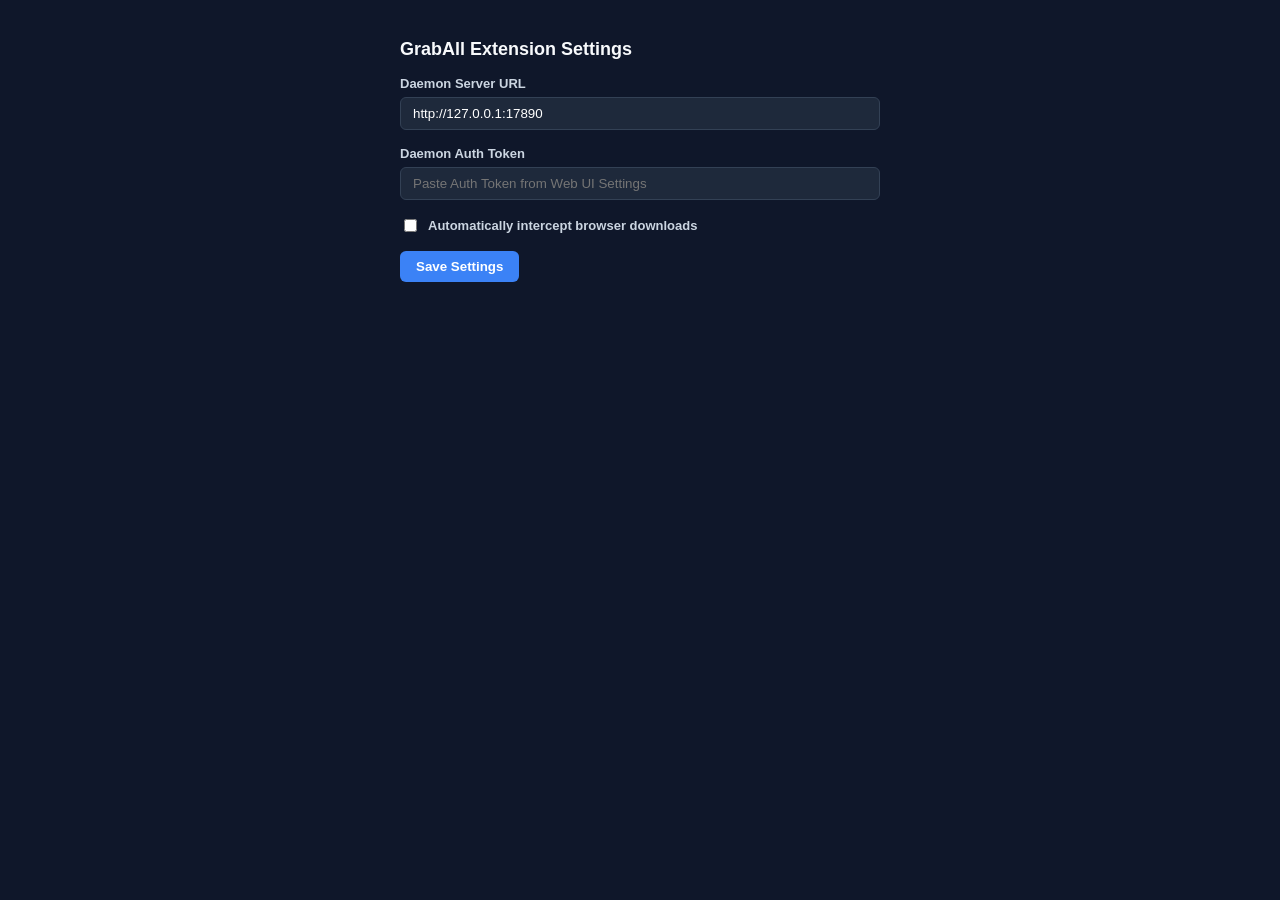
<file: extension/options.html>
<!DOCTYPE html>
<html lang="en">
<head>
  <meta charset="UTF-8">
  <title>GrabAll Settings</title>
  <style>
    body {
      background: #0f172a;
      color: #f8fafc;
      font-family: -apple-system, BlinkMacSystemFont, "Segoe UI", Roboto, sans-serif;
      padding: 24px;
      max-width: 480px;
      margin: 0 auto;
    }
    h2 { margin-bottom: 16px; font-size: 18px; }
    .form-group { margin-bottom: 16px; display: flex; flex-direction: column; gap: 6px; }
    label { font-size: 13px; font-weight: 600; color: #cbd5e1; }
    input[type="text"], input[type="password"] {
      background: #1e293b;
      border: 1px solid #334155;
      color: #fff;
      padding: 8px 12px;
      border-radius: 6px;
      outline: none;
    }
    .checkbox-group { display: flex; align-items: center; gap: 8px; margin-bottom: 16px; }
    button {
      background: #3b82f6;
      color: #fff;
      border: none;
      padding: 8px 16px;
      border-radius: 6px;
      cursor: pointer;
      font-weight: 600;
    }
    button:hover { background: #2563eb; }
    .status { margin-top: 10px; font-size: 13px; color: #10b981; display: none; }
  </style>
</head>
<body>
  <h2>GrabAll Extension Settings</h2>
  <div class="form-group">
    <label for="opt-daemon-url">Daemon Server URL</label>
    <input type="text" id="opt-daemon-url" value="http://127.0.0.1:17890">
  </div>
  <div class="form-group">
    <label for="opt-token">Daemon Auth Token</label>
    <input type="password" id="opt-token" placeholder="Paste Auth Token from Web UI Settings">
  </div>
  <div class="checkbox-group">
    <input type="checkbox" id="opt-intercept">
    <label for="opt-intercept">Automatically intercept browser downloads</label>
  </div>
  <button id="btn-save">Save Settings</button>
  <div id="status-msg" class="status">Settings saved!</div>

  <script src="options.js"></script>
</body>
</html>
</file>
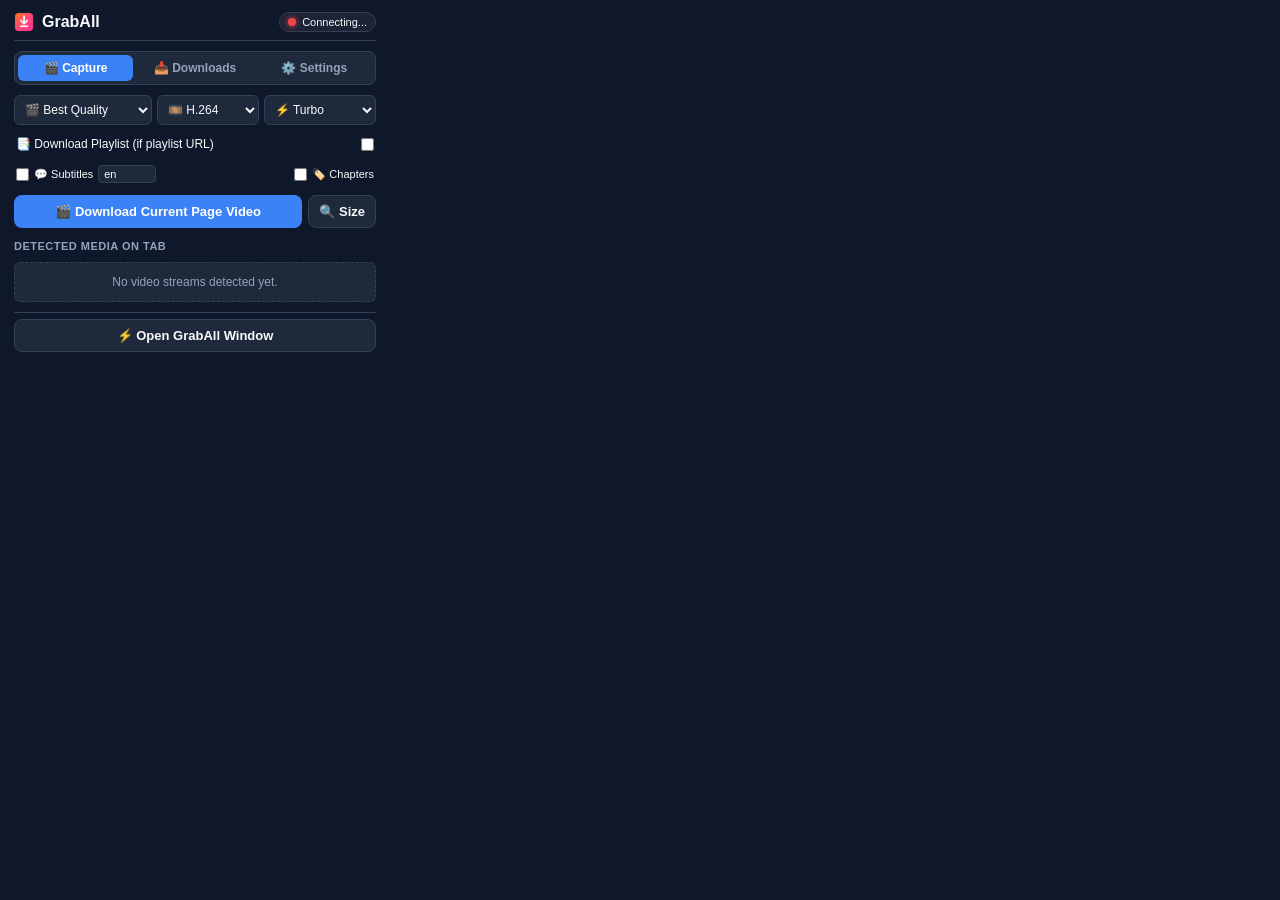
<file: extension/popup.html>
<!DOCTYPE html>
<html lang="en">
<head>
  <meta charset="UTF-8">
  <title>GrabAll</title>
  <style>
    :root {
      --bg: #0f172a;
      --card: #1e293b;
      --card-hover: #263449;
      --border: #334155;
      --text: #f8fafc;
      --muted: #94a3b8;
      --primary: #3b82f6;
      --primary-hover: #2563eb;
      --success: #10b981;
      --warning: #f59e0b;
      --danger: #ef4444;
      --radius: 8px;
    }

    * {
      box-sizing: border-box;
      margin: 0;
      padding: 0;
      font-family: -apple-system, BlinkMacSystemFont, "Segoe UI", Roboto, sans-serif;
    }

    body {
      width: 390px;
      background: var(--bg);
      color: var(--text);
      padding: 12px 14px;
      display: flex;
      flex-direction: column;
      gap: 10px;
    }

    .header {
      display: flex;
      justify-content: space-between;
      align-items: center;
      padding-bottom: 8px;
      border-bottom: 1px solid var(--border);
    }

    .brand {
      display: flex;
      align-items: center;
      gap: 8px;
    }

    .brand-icon {
      width: 20px;
      height: 20px;
      border-radius: 4px;
    }

    .brand h2 {
      font-size: 16px;
      font-weight: 700;
    }

    .status-indicator {
      display: flex;
      align-items: center;
      gap: 6px;
      font-size: 11px;
      padding: 3px 8px;
      border-radius: 999px;
      background: rgba(255, 255, 255, 0.05);
      border: 1px solid var(--border);
    }

    .dot {
      width: 8px;
      height: 8px;
      border-radius: 50%;
    }
    .dot.online { background-color: var(--success); box-shadow: 0 0 6px var(--success); }
    .dot.offline { background-color: var(--danger); box-shadow: 0 0 6px var(--danger); }

    /* Alerts */
    .alert {
      padding: 6px 10px;
      border-radius: 6px;
      font-size: 11px;
      display: none;
    }
    .alert-success { background: rgba(16, 185, 129, 0.2); color: #34d399; border: 1px solid rgba(16, 185, 129, 0.35); }
    .alert-danger { background: rgba(239, 68, 68, 0.2); color: #f87171; border: 1px solid rgba(239, 68, 68, 0.35); }

    /* Top Tabs */
    .tabs {
      display: grid;
      grid-template-columns: repeat(3, 1fr);
      gap: 4px;
      background: var(--card);
      border: 1px solid var(--border);
      border-radius: var(--radius);
      padding: 3px;
    }

    .tab-btn {
      background: transparent;
      border: none;
      color: var(--muted);
      padding: 6px 8px;
      border-radius: 6px;
      font-size: 12px;
      font-weight: 600;
      cursor: pointer;
      display: flex;
      align-items: center;
      justify-content: center;
      gap: 5px;
      transition: all 0.15s ease;
    }

    .tab-btn:hover {
      color: var(--text);
    }

    .tab-btn.active {
      background: var(--primary);
      color: #fff;
    }

    .tab-badge {
      font-size: 10px;
      font-weight: 700;
      padding: 1px 5px;
      border-radius: 999px;
      background: rgba(255, 255, 255, 0.22);
      color: #fff;
      line-height: 1.2;
    }

    .tab-badge.hidden {
      display: none;
    }

    .tab-panel {
      display: none;
      flex-direction: column;
      gap: 10px;
    }

    .tab-panel.active {
      display: flex;
    }

    /* Buttons */
    .btn {
      width: 100%;
      padding: 8px 12px;
      border-radius: var(--radius);
      border: none;
      font-size: 13px;
      font-weight: 600;
      cursor: pointer;
      display: flex;
      align-items: center;
      justify-content: center;
      gap: 6px;
      transition: all 0.15s ease;
    }

    .btn-primary {
      background: var(--primary);
      color: #fff;
    }
    .btn-primary:hover {
      background: var(--primary-hover);
    }

    .btn-secondary {
      background: var(--card);
      color: var(--text);
      border: 1px solid var(--border);
    }
    .btn-secondary:hover {
      background: var(--card-hover);
    }

    .btn-sm {
      padding: 4px 8px;
      font-size: 11px;
      width: auto;
    }

    /* Active Mini Banner in Capture Tab */
    .mini-banner {
      background: rgba(59, 130, 246, 0.12);
      border: 1px solid rgba(59, 130, 246, 0.38);
      border-radius: var(--radius);
      padding: 7px 10px;
      cursor: pointer;
      display: flex;
      flex-direction: column;
      gap: 5px;
      transition: background 0.15s ease;
    }
    .mini-banner:hover {
      background: rgba(59, 130, 246, 0.18);
    }
    .mini-banner.hidden {
      display: none;
    }
    .mini-top {
      display: flex;
      align-items: center;
      justify-content: space-between;
      gap: 8px;
      font-size: 11px;
    }
    .mini-title {
      flex: 1;
      min-width: 0;
      white-space: nowrap;
      overflow: hidden;
      text-overflow: ellipsis;
      color: var(--text);
      font-weight: 600;
    }
    .mini-cta {
      flex-shrink: 0;
      color: #93c5fd;
      font-weight: 700;
      background: transparent;
      border: none;
      font-size: 11px;
      cursor: pointer;
    }
    .mini-progress-bg {
      height: 4px;
      background: rgba(15, 23, 42, 0.7);
      border-radius: 999px;
      overflow: hidden;
    }
    .mini-progress-fill {
      height: 100%;
      width: 0%;
      background: var(--primary);
      transition: width 0.2s ease;
    }

    .ytdlp-banner {
      background: rgba(245, 158, 11, 0.14);
      border: 1px solid rgba(245, 158, 11, 0.45);
      border-radius: var(--radius);
      padding: 7px 10px;
      display: flex;
      flex-direction: column;
      gap: 5px;
    }
    .ytdlp-banner.hidden {
      display: none;
    }
    .ytdlp-banner-top {
      display: flex;
      align-items: center;
      justify-content: space-between;
      gap: 6px;
      font-size: 11px;
    }
    .ytdlp-card {
      background: #0b0f19;
      border: 1px solid var(--border);
      border-radius: 6px;
      padding: 8px;
      display: flex;
      flex-direction: column;
      gap: 6px;
    }
    .ytdlp-card-row {
      display: flex;
      align-items: center;
      justify-content: space-between;
      gap: 6px;
      font-size: 11px;
    }
    .ytdlp-card-actions {
      display: flex;
      gap: 6px;
    }

    /* Capture Form Controls */
    .capture-select-row {
      display: flex;
      gap: 5px;
    }
    .capture-select {
      min-width: 0;
      background: var(--card);
      border: 1px solid var(--border);
      color: var(--text);
      padding: 6px 6px;
      border-radius: 6px;
      font-size: 12px;
      outline: none;
    }
    .capture-select:focus {
      border-color: var(--primary);
    }

    .playlist-toggle-row {
      display: flex;
      justify-content: space-between;
      align-items: center;
      font-size: 12px;
      padding: 2px;
    }
    .playlist-range-row {
      display: none;
      gap: 8px;
      align-items: center;
      font-size: 11px;
      color: var(--muted);
      background: var(--card);
      border: 1px solid var(--border);
      border-radius: 6px;
      padding: 6px 8px;
    }
    .playlist-num-input {
      background: #0b0f19;
      border: 1px solid var(--border);
      color: var(--text);
      padding: 3px 6px;
      border-radius: 4px;
      font-size: 12px;
      outline: none;
    }

    .embed-options-row {
      display: flex;
      justify-content: space-between;
      align-items: center;
      gap: 8px;
      font-size: 11px;
      color: var(--text);
      padding: 2px;
    }
    .embed-opt-group {
      display: flex;
      align-items: center;
      gap: 5px;
    }
    .sub-lang-input {
      width: 58px;
      background: var(--card);
      border: 1px solid var(--border);
      color: var(--text);
      padding: 2px 5px;
      border-radius: 4px;
      font-size: 11px;
      outline: none;
    }
    .sub-lang-input:focus {
      border-color: var(--primary);
    }

    .capture-actions-row {
      display: flex;
      gap: 6px;
    }

    .popup-preview-box {
      background: var(--card);
      border: 1px solid var(--border);
      border-radius: 6px;
      padding: 8px 9px;
      display: flex;
      flex-direction: column;
      gap: 5px;
      font-size: 11px;
    }
    .popup-preview-box.hidden {
      display: none;
    }
    .popup-preview-title {
      font-weight: 600;
      color: var(--text);
      white-space: nowrap;
      overflow: hidden;
      text-overflow: ellipsis;
    }
    .popup-preview-meta {
      font-size: 10px;
      color: var(--muted);
    }
    .popup-preview-pills {
      display: flex;
      flex-wrap: wrap;
      gap: 4px;
    }
    .popup-preview-pill {
      background: #0b0f19;
      border: 1px solid var(--border);
      color: var(--text);
      padding: 3px 6px;
      border-radius: 4px;
      font-size: 10px;
      cursor: pointer;
    }
    .popup-preview-pill:hover,
    .popup-preview-pill.active {
      border-color: var(--primary);
      background: rgba(59, 130, 246, 0.2);
    }

    .section-title {
      font-size: 11px;
      font-weight: 600;
      color: var(--muted);
      text-transform: uppercase;
      letter-spacing: 0.5px;
      margin-top: 2px;
    }

    .media-list {
      max-height: 155px;
      overflow-y: auto;
      display: flex;
      flex-direction: column;
      gap: 6px;
    }

    .media-item {
      background: var(--card);
      border: 1px solid var(--border);
      border-radius: 6px;
      padding: 8px 10px;
      display: flex;
      justify-content: space-between;
      align-items: center;
      gap: 8px;
    }

    .media-info {
      flex: 1;
      min-width: 0;
    }

    .media-type {
      font-size: 10px;
      font-weight: 700;
      background: rgba(59, 130, 246, 0.2);
      color: #60a5fa;
      padding: 1px 4px;
      border-radius: 3px;
      display: inline-block;
      margin-bottom: 2px;
    }

    .media-url {
      font-size: 11px;
      color: var(--muted);
      white-space: nowrap;
      overflow: hidden;
      text-overflow: ellipsis;
    }

    .empty-sniff {
      font-size: 12px;
      color: var(--muted);
      text-align: center;
      padding: 12px;
      background: var(--card);
      border-radius: 6px;
      border: 1px dashed var(--border);
    }

    /* Downloads Tab */
    .dl-toolbar {
      display: flex;
      justify-content: space-between;
      align-items: center;
      gap: 6px;
    }
    .dl-filters {
      display: flex;
      gap: 4px;
      background: var(--card);
      border: 1px solid var(--border);
      border-radius: 6px;
      padding: 2px;
    }
    .dl-filter-btn {
      background: transparent;
      border: none;
      color: var(--muted);
      padding: 4px 8px;
      border-radius: 4px;
      font-size: 11px;
      font-weight: 600;
      cursor: pointer;
    }
    .dl-filter-btn span {
      opacity: 0.85;
      font-weight: 500;
    }
    .dl-filter-btn.active {
      background: var(--primary);
      color: #fff;
    }

    .dl-controls-row {
      display: flex;
      gap: 6px;
      align-items: center;
    }
    .dl-search-input {
      flex: 1;
      min-width: 0;
      background: var(--card);
      border: 1px solid var(--border);
      color: var(--text);
      padding: 5px 8px;
      border-radius: 6px;
      font-size: 11px;
      outline: none;
    }
    .dl-search-input:focus {
      border-color: var(--primary);
    }
    .dl-limit-select {
      background: var(--card);
      border: 1px solid var(--border);
      color: var(--text);
      padding: 5px 6px;
      border-radius: 6px;
      font-size: 11px;
      outline: none;
    }
    .dl-limit-select:focus {
      border-color: var(--primary);
    }

    .dl-summary {
      font-size: 11px;
      color: var(--muted);
      display: flex;
      justify-content: space-between;
      align-items: center;
    }

    .dl-list {
      max-height: 295px;
      overflow-y: auto;
      display: flex;
      flex-direction: column;
      gap: 7px;
    }

    .dl-card {
      background: var(--card);
      border: 1px solid var(--border);
      border-radius: 7px;
      padding: 8px 10px;
      display: flex;
      flex-direction: column;
      gap: 6px;
    }

    .dl-header {
      display: flex;
      justify-content: space-between;
      align-items: center;
      gap: 8px;
    }
    .dl-title-wrap {
      display: flex;
      align-items: center;
      gap: 6px;
      flex: 1;
      min-width: 0;
    }
    .dl-icon {
      font-size: 13px;
      flex-shrink: 0;
    }
    .dl-title {
      font-size: 12px;
      font-weight: 600;
      white-space: nowrap;
      overflow: hidden;
      text-overflow: ellipsis;
    }

    .dl-badge {
      font-size: 10px;
      font-weight: 700;
      text-transform: capitalize;
      padding: 2px 6px;
      border-radius: 4px;
      flex-shrink: 0;
    }
    .status-downloading { background: rgba(59, 130, 246, 0.2); color: #60a5fa; }
    .status-completed { background: rgba(16, 185, 129, 0.2); color: #34d399; }
    .status-paused { background: rgba(245, 158, 11, 0.2); color: #fbbf24; }
    .status-queued { background: rgba(148, 163, 184, 0.2); color: #cbd5e1; }
    .status-error { background: rgba(239, 68, 68, 0.2); color: #f87171; }
    .status-canceled { background: rgba(100, 116, 139, 0.2); color: #94a3b8; }

    .dl-progress-bg {
      height: 5px;
      background: #0b0f19;
      border-radius: 999px;
      overflow: hidden;
    }
    .dl-progress-fill {
      height: 100%;
      width: 0%;
      transition: width 0.2s ease;
    }
    .dl-progress-fill.status-downloading { background: var(--primary); }
    .dl-progress-fill.status-completed { background: var(--success); }
    .dl-progress-fill.status-paused { background: var(--warning); }
    .dl-progress-fill.status-queued { background: var(--muted); }
    .dl-progress-fill.status-error,
    .dl-progress-fill.status-canceled { background: var(--danger); }

    .dl-seg-bar {
      position: relative;
      height: 5px;
      margin-top: 3px;
      background: #0b0f19;
      border: 1px solid var(--border);
      border-radius: 3px;
      overflow: hidden;
    }
    .dl-seg-fill {
      position: absolute;
      top: 0;
      bottom: 0;
      background: var(--success);
    }
    .dl-seg-fill.active {
      background: var(--primary);
    }

    .dl-stats {
      display: flex;
      justify-content: space-between;
      align-items: center;
      gap: 6px;
      font-size: 10px;
      color: var(--muted);
    }

    .dl-error {
      font-size: 10px;
      color: #fca5a5;
      white-space: nowrap;
      overflow: hidden;
      text-overflow: ellipsis;
    }

    .dl-actions {
      display: flex;
      gap: 5px;
      flex-wrap: wrap;
      justify-content: flex-end;
    }
    .dl-btn {
      padding: 3px 8px;
      border-radius: 5px;
      border: 1px solid var(--border);
      background: #0f172a;
      color: var(--text);
      font-size: 10px;
      font-weight: 600;
      cursor: pointer;
    }
    .dl-btn:hover:not(:disabled) {
      background: var(--card-hover);
    }
    .dl-btn:disabled {
      opacity: 0.55;
      cursor: default;
    }
    .dl-btn-primary {
      background: var(--primary);
      border-color: var(--primary);
      color: #fff;
    }
    .dl-btn-primary:hover:not(:disabled) {
      background: var(--primary-hover);
    }
    .dl-btn-danger {
      color: #fca5a5;
      border-color: rgba(239, 68, 68, 0.35);
    }

    .dl-empty {
      font-size: 12px;
      color: var(--muted);
      text-align: center;
      padding: 18px 12px;
      background: var(--card);
      border-radius: 7px;
      border: 1px dashed var(--border);
      display: flex;
      flex-direction: column;
      align-items: center;
      gap: 8px;
    }
    .dl-retry-btn {
      width: auto;
      padding: 5px 10px;
      font-size: 11px;
    }
    .dl-more-hint {
      font-size: 11px;
      color: var(--muted);
      text-align: center;
      padding: 4px 0;
    }

    /* Settings Tab */
    .toggles-group {
      background: var(--card);
      border: 1px solid var(--border);
      border-radius: var(--radius);
      padding: 10px;
      display: flex;
      flex-direction: column;
      gap: 10px;
    }

    .toggle-row {
      display: flex;
      justify-content: space-between;
      align-items: center;
      font-size: 12px;
      gap: 8px;
    }

    .settings-field {
      display: flex;
      flex-direction: column;
      gap: 4px;
    }
    .settings-label {
      font-size: 11px;
      color: var(--muted);
    }
    .settings-input,
    .settings-select {
      width: 100%;
      background: #0b0f19;
      border: 1px solid var(--border);
      color: var(--text);
      padding: 6px 8px;
      border-radius: 5px;
      font-size: 12px;
      outline: none;
    }
    .settings-input:focus,
    .settings-select:focus {
      border-color: var(--primary);
    }

    .footer {
      display: flex;
      gap: 8px;
      padding-top: 6px;
      border-top: 1px solid var(--border);
    }
  </style>
</head>
<body>
  <div class="header">
    <div class="brand">
      <img src="icons/icon48.png" class="brand-icon" alt="GrabAll">
      <h2>GrabAll</h2>
    </div>
    <div class="status-indicator">
      <span id="daemon-dot" class="dot offline"></span>
      <span id="daemon-status-text">Connecting...</span>
    </div>
  </div>

  <div id="status-alert" class="alert"></div>

  <!-- Navigation Tabs -->
  <div class="tabs" role="tablist">
    <button type="button" class="tab-btn active" data-tab="capture" role="tab" aria-selected="true">🎬 Capture</button>
    <button type="button" class="tab-btn" data-tab="downloads" role="tab" aria-selected="false">
      📥 Downloads <span id="tab-active-badge" class="tab-badge hidden">0</span>
    </button>
    <button type="button" class="tab-btn" data-tab="settings" role="tab" aria-selected="false">⚙️ Settings</button>
  </div>

  <!-- Panel 1: Page Capture & Sniffed Streams -->
  <section id="panel-capture" class="tab-panel active">
    <div id="active-mini-banner" class="mini-banner hidden" title="Click to open live downloads">
      <div class="mini-top">
        <span id="mini-banner-text" class="mini-title">Downloading...</span>
        <button type="button" id="btn-mini-view" class="mini-cta">View &rarr;</button>
      </div>
      <div class="mini-progress-bg">
        <div id="mini-banner-progress-fill" class="mini-progress-fill"></div>
      </div>
    </div>

    <div id="ytdlp-popup-banner" class="ytdlp-banner hidden">
      <div class="ytdlp-banner-top">
        <span id="ytdlp-popup-banner-text" class="mini-title">🎬 yt-dlp update available</span>
        <button type="button" id="btn-popup-banner-update-ytdlp" class="btn btn-sm btn-primary">Update</button>
      </div>
      <div id="ytdlp-popup-banner-prog-wrap" class="mini-progress-bg" style="display:none;">
        <div id="ytdlp-popup-banner-prog-fill" class="mini-progress-fill" style="background:var(--warning);"></div>
      </div>
    </div>

    <div class="capture-select-row">
      <select id="select-quality" class="capture-select" style="flex:1.2;">
        <optgroup label="Video">
          <option value="best" selected>🎬 Best Quality</option>
          <option value="2160">📺 4K (2160p)</option>
          <option value="1080">📺 1080p</option>
          <option value="720">📺 720p</option>
          <option value="480">📺 480p</option>
          <option value="360">📺 360p</option>
        </optgroup>
        <optgroup label="Audio Only">
          <option value="audio-mp3">🎵 Audio Only (MP3)</option>
          <option value="audio-m4a">🎵 Audio Only (M4A)</option>
          <option value="audio-opus">🎵 Audio Only (Opus)</option>
          <option value="audio-best">🎵 Best Audio</option>
        </optgroup>
      </select>
      <select id="select-video-codec" class="capture-select" title="Preferred YouTube video encode format" style="flex:0.85;">
        <option value="h264" selected>🎞️ H.264</option>
        <option value="vp9">🎞️ VP9</option>
        <option value="av1">🎞️ AV1</option>
        <option value="auto">🎞️ Auto</option>
      </select>
      <select id="select-speed-mode" class="capture-select" title="Turbo uses 6x parallel connections; Watch Live uses 1 sequential stream so you can play movies while downloading" style="flex:0.95;">
        <option value="turbo" selected>⚡ Turbo</option>
        <option value="regular">🎬 Live</option>
      </select>
    </div>

    <div class="playlist-toggle-row">
      <label for="check-playlist" style="cursor:pointer;">📑 Download Playlist (if playlist URL)</label>
      <input type="checkbox" id="check-playlist">
    </div>

    <div id="playlist-range-row" class="playlist-range-row">
      <span>Start #:</span>
      <input type="number" id="input-pl-start" class="playlist-num-input" min="1" value="1" style="width:52px;">
      <span style="margin-left:auto;">Max Videos (0=All):</span>
      <input type="number" id="input-pl-count" class="playlist-num-input" min="0" value="10" style="width:58px;">
    </div>

    <div class="embed-options-row">
      <div class="embed-opt-group">
        <input type="checkbox" id="check-embed-subs">
        <label for="check-embed-subs" style="cursor:pointer;">💬 Subtitles</label>
        <input type="text" id="input-sub-langs" class="sub-lang-input" value="en" placeholder="en,es" title="Subtitle language codes (e.g. en, en,es, all)">
      </div>
      <div class="embed-opt-group">
        <input type="checkbox" id="check-embed-chapters">
        <label for="check-embed-chapters" style="cursor:pointer;">🏷️ Chapters</label>
      </div>
    </div>

    <div class="capture-actions-row">
      <button type="button" id="btn-download-page" class="btn btn-primary" style="flex:1;">
        🎬 Download Current Page Video
      </button>
      <button type="button" id="btn-preview-page" class="btn btn-secondary" style="width:auto; padding:8px 10px;" title="Preview available video resolutions & file sizes">
        🔍 Size
      </button>
    </div>

    <div id="page-preview-box" class="popup-preview-box hidden"></div>

    <div class="section-title">Detected Media on Tab</div>
    <div id="media-container" class="media-list">
      <div class="empty-sniff">No video streams detected yet.</div>
    </div>
  </section>

  <!-- Panel 2: Live Active & Recent Downloads -->
  <section id="panel-downloads" class="tab-panel">
    <div class="dl-toolbar">
      <div class="dl-filters">
        <button type="button" class="dl-filter-btn active" data-dl-filter="all">All <span id="dl-count-all">0</span></button>
        <button type="button" class="dl-filter-btn" data-dl-filter="active">Active <span id="dl-count-active">0</span></button>
        <button type="button" class="dl-filter-btn" data-dl-filter="completed">Done <span id="dl-count-done">0</span></button>
      </div>
      <button type="button" id="btn-popup-clear-done" class="btn btn-sm btn-secondary">🧹 Clear Done</button>
    </div>

    <div class="dl-controls-row">
      <input type="search" id="dl-search-input" class="dl-search-input" placeholder="Filter downloads..." aria-label="Filter downloads">
      <select id="select-global-limit" class="dl-limit-select" title="Global speed limit across all active downloads">
        <option value="0">Cap: Unlimited</option>
        <option value="512">Cap: 512 KB/s</option>
        <option value="1024">Cap: 1 MB/s</option>
        <option value="2048">Cap: 2 MB/s</option>
        <option value="5120">Cap: 5 MB/s</option>
        <option value="10240">Cap: 10 MB/s</option>
      </select>
    </div>

    <div class="dl-summary">
      <span id="dl-summary-text">Connecting to GrabAll...</span>
    </div>

    <div id="downloads-list" class="dl-list">
      <div class="dl-empty">Waiting for GrabAll daemon...</div>
    </div>
  </section>

  <!-- Panel 3: Settings & Pairing -->
  <section id="panel-settings" class="tab-panel">
    <div class="toggles-group">
      <div class="toggle-row">
        <label for="check-intercept" style="cursor:pointer;">Intercept Browser Downloads</label>
        <input type="checkbox" id="check-intercept">
      </div>

      <div class="settings-field">
        <label class="settings-label" for="select-when-done">When All Downloads Finish</label>
        <select id="select-when-done" class="settings-select">
          <option value="none">Do Nothing</option>
          <option value="open_file">Open Completed File</option>
          <option value="open_folder">Open Downloads Folder</option>
          <option value="sleep">Put PC to Sleep</option>
          <option value="shutdown">Shut Down PC (30s countdown)</option>
        </select>
      </div>

      <div class="ytdlp-card">
        <div class="ytdlp-card-row">
          <span style="font-weight:600;">🎬 yt-dlp Engine</span>
          <span id="popup-ytdlp-status" style="color:var(--muted);">Checking...</span>
        </div>
        <div id="popup-ytdlp-prog-wrap" class="mini-progress-bg" style="display:none;">
          <div id="popup-ytdlp-prog-fill" class="mini-progress-fill" style="background:var(--warning);"></div>
        </div>
        <div class="ytdlp-card-actions">
          <button type="button" id="btn-popup-check-ytdlp" class="btn btn-sm btn-secondary" style="flex:1;">🔍 Check Update</button>
          <button type="button" id="btn-popup-update-ytdlp" class="btn btn-sm btn-primary" style="flex:1;">⬇️ Update yt-dlp</button>
        </div>
      </div>

      <div class="ytdlp-card">
        <div class="ytdlp-card-row">
          <span style="font-weight:600;">🍪 YouTube Cookies</span>
          <span id="popup-cookies-status" style="color:var(--muted);">Checking...</span>
        </div>
        <div class="ytdlp-card-actions">
          <button type="button" id="btn-popup-sync-cookies" class="btn btn-sm btn-secondary" style="flex:1;">🔄 Sync Latest Cookies Now</button>
        </div>
      </div>

      <div class="settings-field">
        <label class="settings-label" for="input-daemon-url">Daemon URL</label>
        <input type="text" id="input-daemon-url" class="settings-input" value="http://127.0.0.1:17890" placeholder="http://127.0.0.1:17890">
      </div>

      <div class="settings-field">
        <label class="settings-label" for="input-token">Auth Token</label>
        <input type="password" id="input-token" class="settings-input" placeholder="Paste Daemon Auth Token">
      </div>

      <button type="button" id="btn-save-token" class="btn btn-primary">Save &amp; Reconnect</button>
    </div>
  </section>

  <!-- Footer -->
  <div class="footer">
    <button type="button" id="btn-open-dashboard" class="btn btn-secondary">
      ⚡ Open GrabAll Window
    </button>
  </div>

  <script src="popup.js"></script>
</body>
</html>
</file>
